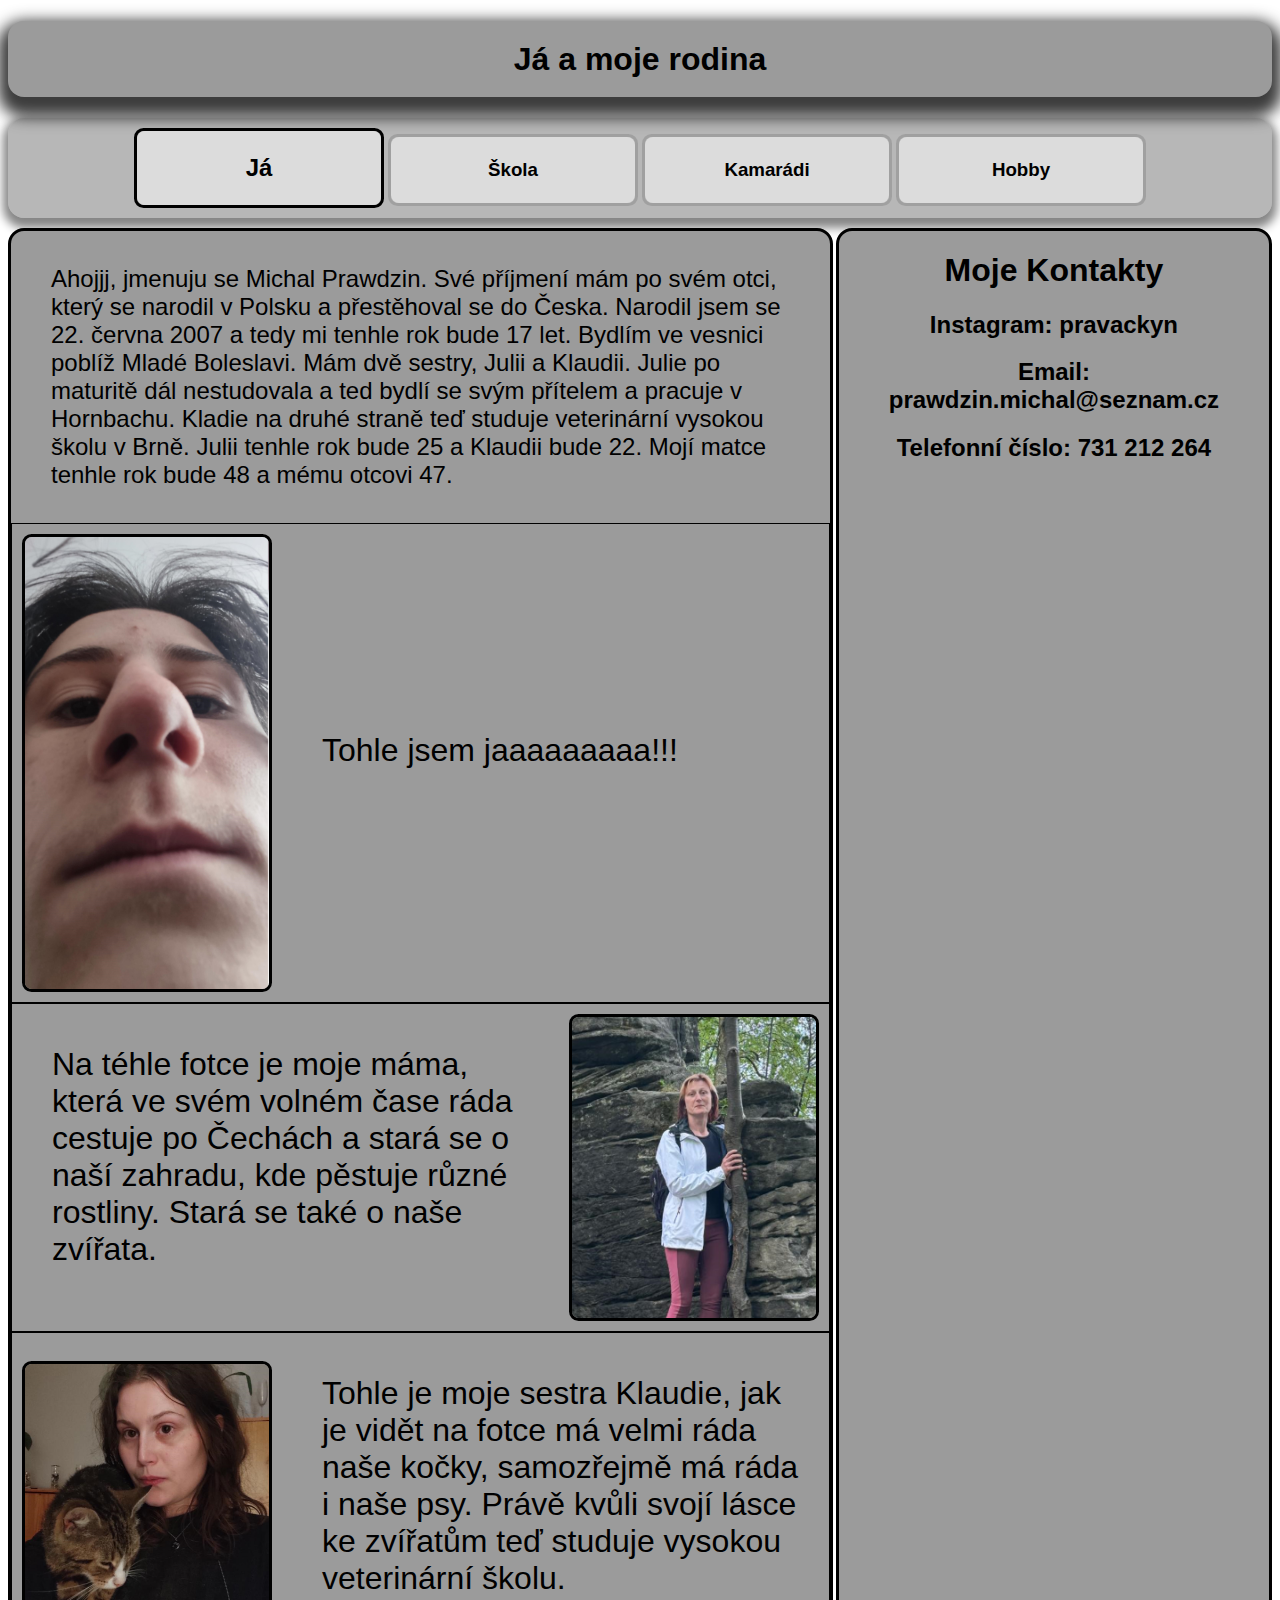
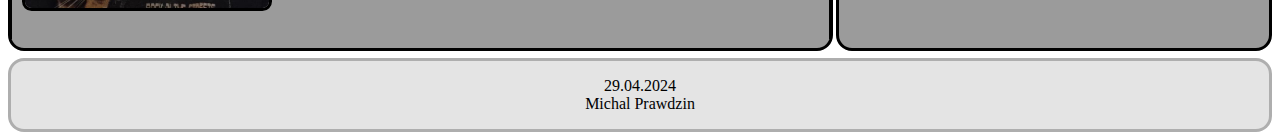
<file: index.html>
<!DOCTYPE html>
<html lang="cs">
<head>
    <meta charset="UTF-8">
    <meta name="viewport" content="width=device-width, initial-scale=1.0">
    <title>Web o Mišákovi</title>
    <link rel="stylesheet" href="styles2.css">
</head>
<body>
<div class="obal">
    <header><h1 style="text-align: center; padding: 0.6em;">Já a moje rodina</h1></header>
            <nav>
                <ul>
                    <li style="border: solid;"><a href="index.html"><h2>Já</h2></a></li>
                    <li><a href="skola.html"><h3>Škola</h3></a></li>
                    <li><a href="kamaradi.html"><h3>Kamarádi</h3></a></li>
                    <li><a href="konicky.html"><h3>Hobby</h3></a></li>
                </ul>
            </nav> 
        <div class="obal2">
            <div class="vlevo" style="flex-direction: column;">
                <div class="odstavec1"><p style="padding: 10px; padding-left: 30px; font-size: x-large;">Ahojjj, jmenuju se Michal Prawdzin. Své příjmení mám po svém otci, který se narodil v Polsku a přestěhoval se do Česka. Narodil jsem se 22. června 2007 a tedy mi tenhle rok bude 17 let. Bydlím ve vesnici poblíž Mladé Boleslavi. Mám dvě sestry, Julii a Klaudii. Julie po maturitě dál nestudovala a ted bydlí se svým přítelem a pracuje v Hornbachu. Kladie na druhé straně teď studuje veterinární vysokou školu v Brně. Julii tenhle rok bude 25 a Klaudii bude 22. Mojí matce tenhle rok bude 48 a mému otcovi 47. </p></div>
                <div class="radek1"><div class="obrazek"><img src="ja.png" style="margin: 10px;"></div><div class="odstavec1"><p class="p1">Tohle jsem jaaaaaaaaa!!!</p></div></div>
                <div class="radek2"><div class="odstavec1"><p style="padding: 10px; padding-left: 30px; font-size: xx-large;">Na téhle fotce je moje máma, která ve svém volném čase ráda cestuje po Čechách a stará se o naší zahradu, kde pěstuje různé rostliny. Stará se také o naše zvířata.</p></div><div class="obrazek"><img src="mamka.png" style="margin: 10px;"></div></div>
                <div class="radek1" style="border-bottom: none;"><div class="obrazek"><img src="klaudie.png" style="margin: 10px;"></div><div class="odstavec1"><p style="padding: 10px; padding-left: 30px; font-size: xx-large;">Tohle je moje sestra Klaudie, jak je vidět na fotce má velmi ráda naše kočky, samozřejmě má ráda i naše psy. Právě kvůli svojí lásce ke zvířatům teď studuje vysokou veterinární školu.</p></div></div>
            </div>
            <div class="vpravo">
                <div class="kontakty">
                    <h1>Moje Kontakty</h1>
                    <h2>Instagram: pravackyn</h2>
                    <h2>Email: prawdzin.michal@seznam.cz</h2>
                    <h2>Telefonní číslo: 731 212 264</h2>
                </div>
            </div>
        </div>
    <footer>29.04.2024<br>
            Michal Prawdzin
    </footer>
</div>
</body>
</html>
</file>
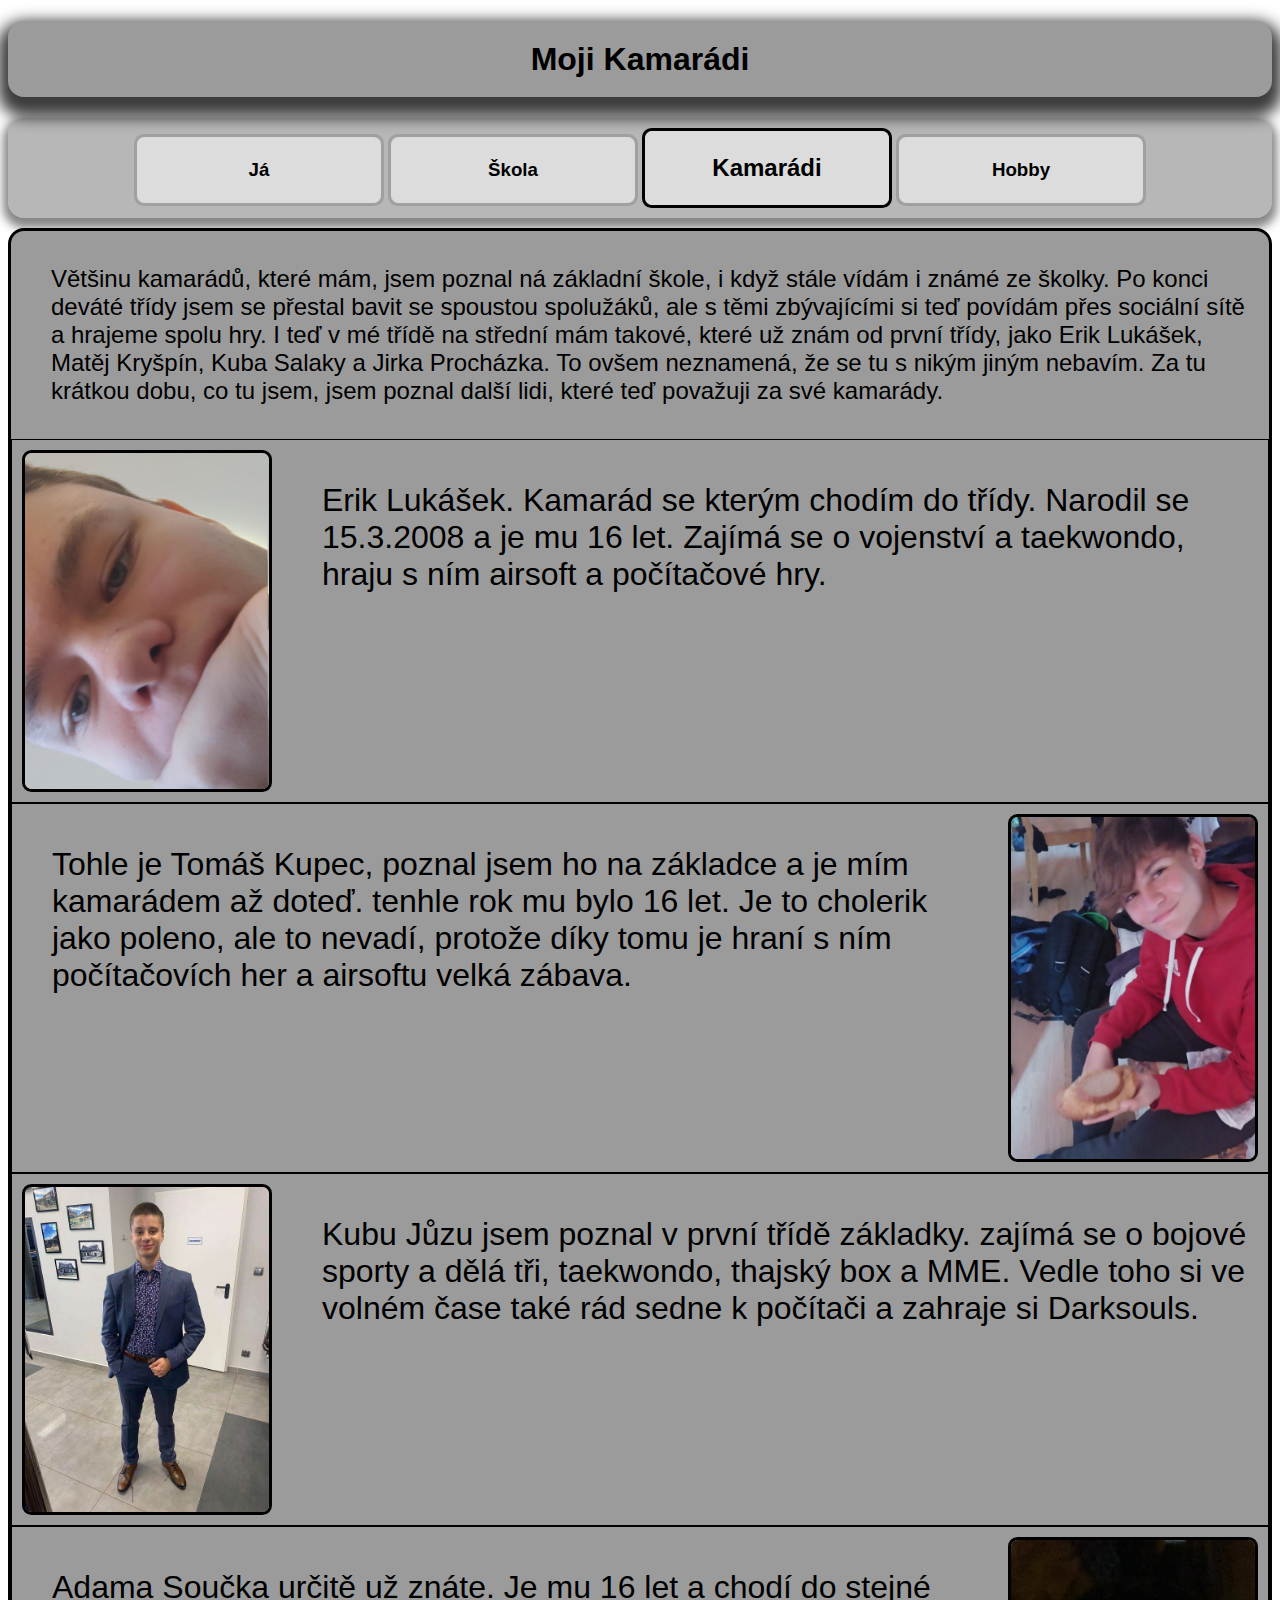
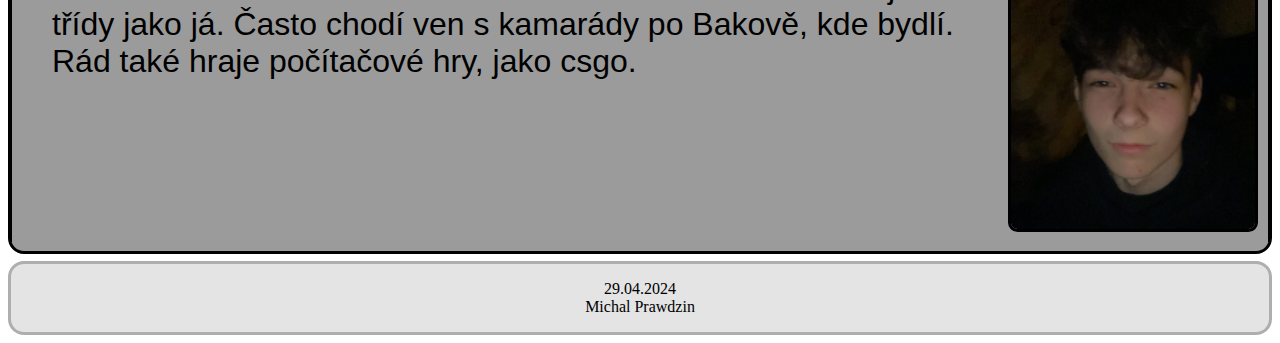
<file: kamaradi.html>
<!DOCTYPE html>
<html lang="cs">
<head>
    <meta charset="UTF-8">
    <meta name="viewport" content="width=device-width, initial-scale=1.0">
    <title>Web o Mišákovi</title>
    <link rel="stylesheet" href="styles2.css">
    <style>
        img{
            width: 250px;
        }
        @media screen and (min-width: 750px) {
            img{
                width: 250px;
                padding: 0;
                margin: 0;
            }
        }

    </style>
</head>
<body>
<div class="obal">
    <header><h1 style="text-align: center; padding: 0.6em;">Moji Kamarádi</h1></header>
            <nav>
                <ul>
                    <li><a href="index.html"><h3>Já</h3></a></li>
                    <li><a href="skola.html"><h3>Škola</h3></a></li>
                    <li style="border: solid;"><a href="kamaradi.html"><h2>Kamarádi</h2></a></li>
                    <li><a href="konicky.html"><h3>Hobby</h3></a></li>
                </ul>
            </nav>
            <div class="vlevo" style="flex-direction: column;">
                <div class="odstavec1"><p style="padding: 10px; padding-left: 30px; font-size: x-large;">Většinu kamarádů, které mám, jsem poznal ná základní škole, i když stále vídám i známé ze školky. Po konci deváté třídy jsem se přestal bavit se spoustou spolužáků, ale s těmi zbývajícími si teď povídám přes sociální sítě a hrajeme spolu hry. I teď v mé třídě na střední mám takové, které už znám od první třídy, jako Erik Lukášek, Matěj Kryšpín, Kuba Salaky a Jirka Procházka. To ovšem neznamená, že se tu s nikým jiným nebavím. Za tu krátkou dobu, co tu jsem, jsem poznal další lidi, které teď považuji za své kamarády.</p>
                </div>              
                <div class="radek1"><div class="obrazek"><img src="kamarad1.png" style="margin: 10px;"></div><div class="odstavec1"><p style="padding: 10px; padding-left: 30px; font-size: xx-large;">Erik Lukášek. Kamarád se kterým chodím do třídy. Narodil se 15.3.2008 a je mu 16 let. Zajímá se o vojenství a taekwondo, hraju s ním airsoft a počítačové hry.</p></div></div>
                <div class="radek2"><div class="odstavec1"><p style="padding: 10px; padding-left: 30px; font-size: xx-large;">Tohle je Tomáš Kupec, poznal jsem ho na základce a je mím kamarádem až doteď. tenhle rok mu bylo 16 let. Je to cholerik jako poleno, ale to nevadí, protože díky tomu je hraní s ním počítačovích her a airsoftu velká zábava.</p></div><div class="obrazek"><img src="kamarad4.png" style="margin: 10px;"></div></div>
                <div class="radek1"><div class="obrazek"><img src="kamarad3.png" style="margin: 10px;"></div><div class="odstavec1"><p style="padding: 10px; padding-left: 30px; font-size: xx-large;">Kubu Jůzu jsem poznal v první třídě základky. zajímá se o bojové sporty a dělá tři, taekwondo, thajský box a MME. Vedle toho si ve volném čase také rád sedne k počítači a zahraje si Darksouls.</p></div></div>
                <div class="radek2" style="border-bottom: none;"><div class="odstavec1"><p style="padding: 10px; padding-left: 30px; font-size: xx-large;">Adama Součka určitě už znáte. Je mu 16 let a chodí do stejné třídy jako já. Často chodí ven s kamarády po Bakově, kde bydlí. Rád také hraje počítačové hry, jako csgo.</p></div><div class="obrazek"><img src="kamarad2.png" style="margin: 10px;"></div></div>
            </div>
    <footer>29.04.2024<br>
            Michal Prawdzin
    </footer>
</div>
</body>
</html>
</file>
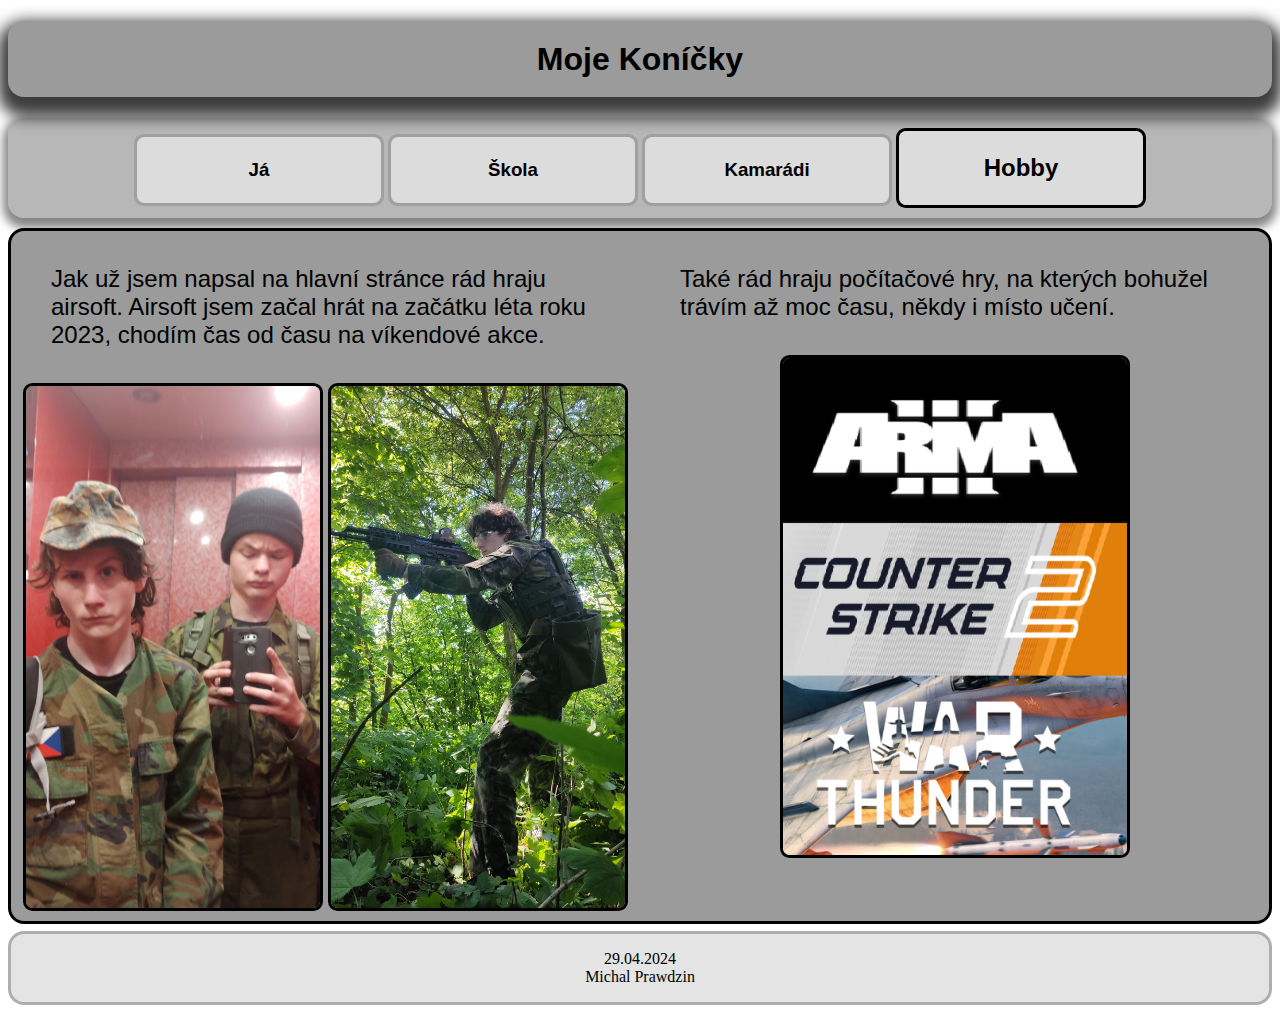
<file: konicky.html>
<!DOCTYPE html>
<html lang="cs">
<head>
    <meta charset="UTF-8">
    <meta name="viewport" content="width=device-width, initial-scale=1.0">
    <title>Web o Mišákovi</title>
    <link rel="stylesheet" href="styles.css">
</head>
<body>
<div class="obal">
    <header><h1 style="text-align: center; padding: 0.6em;">Moje Koníčky</h1></header>
        <nav>
            <ul>
                <li><a href="index.html"><h3>Já</h3></a></li>
                <li><a href="skola.html"><h3>Škola</h3></a></li>
                <li><a href="kamaradi.html"><h3>Kamarádi</h3></a></li>
                <li style="border: solid;"><a href="konicky.html"><h2>Hobby</h2></a></li>
            </ul>
        </nav> 
        <div class="vlevo">
                <div class="odstavec1"><p style="padding: 10px; padding-left: 30px; font-size: x-large;">Jak už jsem napsal na hlavní stránce rád hraju airsoft. Airsoft jsem začal hrát na začátku léta roku 2023, chodím čas od času na víkendové akce. </p>
                <div class="obrazek1"><img src="airsoft1.png"><img src="airsoft2.png"></div>
                </div>
                <div class="odstavec2"><p style="padding: 10px; padding-left: 30px; font-size: x-large;">Také rád hraju počítačové hry, na kterých bohužel trávím až moc času, někdy i místo učení. </p>
                <img src="hry.png" style="width: 350px;">
                </div>
        </div>
    <footer>29.04.2024<br>
            Michal Prawdzin
    </footer>
</div>
</body>
</html>
</file>
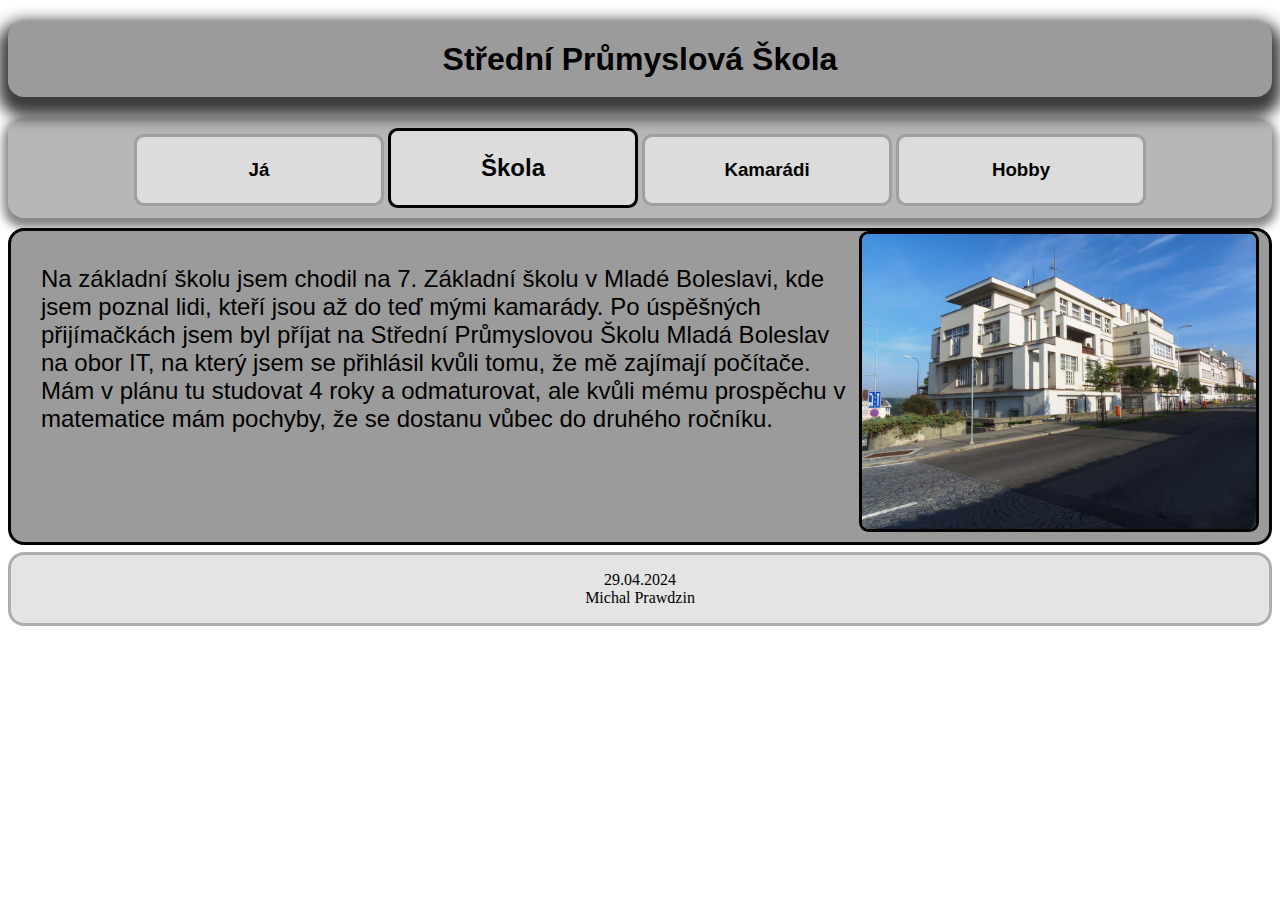
<file: skola.html>
<!DOCTYPE html>
<html lang="cs">
<head>
    <meta charset="UTF-8">
    <meta name="viewport" content="width=device-width, initial-scale=1.0">
    <title>Web o Mišákovi</title>
    <link rel="stylesheet" href="styles2.css">
    <style>
        img{
            width: 50%;
        }
        @media screen and (min-width: 665px) {
            img{
                width: 400px;
            }
        }
    </style>
</head>
<body>
<div class="obal">
    <header><h1 style="text-align: center; padding: 0.6em;">Střední Průmyslová Škola</h1></header>
        <nav>
            <ul>
                <li><a href="index.html"><h3>Já</h3></a></li>
                <li style="border: solid;"><a href="skola.html"><h2>Škola</h2></a></li>
                <li><a href="kamaradi.html"><h3>Kamarádi</h3></a></li>
                <li><a href="konicky.html"><h3>Hobby</h3></a></li>
            </ul>
        </nav> 
    <div class="vlevo">
        <p style="padding: 10px; padding-left: 30px; font-size: x-large;">Na základní školu jsem chodil na 7. Základní školu v Mladé Boleslavi, kde jsem poznal lidi, kteří jsou až do teď mými kamarády. Po úspěšných přijímačkách jsem byl příjat na Střední Průmyslovou Školu Mladá Boleslav na obor IT, na který jsem se přihlásil kvůli tomu, že mě zajímají počítače. Mám v plánu tu studovat 4 roky a odmaturovat, ale kvůli mému prospěchu v matematice mám pochyby, že se dostanu vůbec do druhého ročníku.</p>
        <div class="obrazek1" style="padding-right: 10px;"><img src="spsmb.png" style="margin-top: 100px; margin: auto;"></div>
    </div>
    <footer>29.04.2024<br>
            Michal Prawdzin
    </footer>
</div>
</body>
</html>
</file>
<file: styles2.css>
*{
    box-sizing: border-box;
    }
    p{
    font-family: 'Segoe UI', Tahoma, Geneva, Verdana, sans-serif;
    font-size: medium;
    font-weight: 500;
    }
    h1{
    font-family: 'Segoe UI', Tahoma, Geneva, Verdana, sans-serif; text-align: center;
    }
    h2{
    font-family: 'Segoe UI', Tahoma, Geneva, Verdana, sans-serif;
    padding-top: 0;
    }
    .obal{
    border-radius: 0.6em;
    margin: auto;  
    }
    header{
        font-family: 'Segoe UI', Tahoma, Geneva, Verdana, sans-serif;
        background-color: rgb(155, 155, 155);
        text-align: center;
        box-shadow: 0px 10px 15px 10px rgb(61, 61, 61);
        border-radius: 1em;
    }
    .obal2{
        display: flex;
        flex-direction: column;

    }
    .vlevo{
        background-color: rgb(155, 155, 155);
        display: inline-block;
        display: flex;
        border-radius: 1em;
        flex-direction: column;
        border: solid;
        padding-bottom: 0.6em;
    }
    .vpravo{
        background-color: rgb(155, 155, 155);
        border-radius: 1em;
        text-align: center;
        margin: 0px;
        border: solid;
        margin-top: 0.2em;
    }
    .kontakty{
        padding-left: 50px;
        padding-right:50px;
    }
    footer{
        background-color: #e4e4e4;
        padding: 1em;
        text-align: center;
        border-radius: 1em;
        border: solid rgba(128, 128, 128, 0.541);
        margin-top: 7px;
    }
    nav{
        background-color: rgba(0, 0, 0, 0.281);
        border-radius: 1em;
        margin-bottom: 10px;
        box-shadow: 0px 5px 10px 5px rgba(0, 0, 0, 0.479);
    }
    nav ul{
        list-style-type: none;
        padding: 0.6em;
        margin: 0em;
        text-align: center;
    }
    nav ul li{
        width: auto;
        border: solid rgba(0, 0, 0, 0.123);
        border-radius: 0.6em;
    }
    nav ul li a{
        display:block;
        background-color: gainsboro;
        font-family: 'Segoe UI', Tahoma, Geneva, Verdana, sans-serif;
        text-decoration: none;
        text-align: center;
        padding-top: 0.2em;
        padding-bottom: 0.2em;
        color: rgb(0, 0, 0);
        border-radius: 0.5em;
    }
    a:hover{
        background-color: rgba(66, 66, 66, 0.432);
    }
    img{
        display: block;
        margin: 10px;
        width: 250px;
        border-radius: 0.6em;
        border: solid;
    }
    .obrazek{
        width: auto;
        display: flex;
        flex-direction: row;
        margin: auto;
    }
    .radek1{
        width: 100%;
        display: flex;
        flex-direction: column-reverse;
        margin: auto;
        border: solid 0.5px;
    }
    .radek2{
        width: 100%;
        display: flex;
        flex-direction: column;
        margin: auto;
        border: solid 0.5px;
    }
    .obrazky{
        flex-direction: column;
        display: flex;
    }
    .odstavec1{
        width: 100%;

        padding-left: 10px;
        padding-right: 10px;
    }
    .p1{
        padding: 10px; 
        padding-left: 30px; 
        font-size: xx-large; 
        text-align: center; 
        padding-top: 0em;
    }
    @media screen and (min-width: 1200px) {
        nav ul li{
            display: inline-block;
        }     
        h1{
            text-align: center;
        }
        .obal2{
            flex-direction: row;
        }
        .vlevo{
            flex-direction: row;
        }
        .vpravo{
            margin-left: 0.2em;
            margin-top: 0px;
        }
        nav ul li{
            width: 250px;
        }
        .obrazky{
            flex-direction: row;
        }
        .obrazek{
            margin: auto;
        }
        .radek1{
            flex-direction: row;
        }
        .radek2{
            flex-direction: row;
        }
        .p1{
            padding: 10px; 
            padding-left: 30px; 
            font-size: xx-large; 
            text-align: left; 
            padding-top: 5.5em;
        }
    }
</file>
<file: styles.css>
*{
    box-sizing: border-box;
    }
    p{
    font-family: 'Segoe UI', Tahoma, Geneva, Verdana, sans-serif;
    font-size: medium;
    font-weight: 500;
    }
    h2{
    font-family: 'Segoe UI', Tahoma, Geneva, Verdana, sans-serif;
    }
    h3{
    font-family: 'Segoe UI', Tahoma, Geneva, Verdana, sans-serif;
    }
    .obal{
    border-radius: 0.6em;
    margin: auto;  
    }
    header{
        font-family: 'Segoe UI', Tahoma, Geneva, Verdana, sans-serif;
        background-color: rgb(155, 155, 155);
        text-align: center;
        box-shadow: 0px 10px 15px 10px rgb(61, 61, 61);
        border-radius: 1em;
    }
    .obal2{
        display: flex;
        flex-direction: column;
        padding-bottom: 0.6em;

    }
    .vlevo{
        background-color: rgb(155, 155, 155);
        display: inline-block;
        display: flex;
        border-radius: 1em;
        flex-direction: column;
        border: solid;
        padding-bottom: 0.6em;
    }
    .vpravo{
        background-color: rgb(155, 155, 155);
        border-radius: 1em;
        text-align: center;
    }
    .kontakty{
        padding-left: 50px;
        padding-right:50px;
    }
    footer{
        background-color: #e4e4e4;
        padding: 1em;
        text-align: center;
        border-radius: 1em;
        border: solid rgba(128, 128, 128, 0.541);
        margin-top: 7px;
    }
    nav{
        background-color: rgba(0, 0, 0, 0.281);
        border-radius: 1em;
        margin-bottom: 10px;
        box-shadow: 0px 5px 10px 5px rgba(0, 0, 0, 0.479);
    }
    nav ul{
        list-style-type: none;
        padding: 0.6em;
        margin: 0em;
        text-align: center;
    }
    nav ul li{
        width: auto;
        border: solid rgba(0, 0, 0, 0.123);
        border-radius: 0.6em;
    }
    nav ul li a{
        display:block;
        background-color: gainsboro;
        font-family: 'Segoe UI', Tahoma, Geneva, Verdana, sans-serif;
        text-decoration: none;
        text-align: center;
        padding-top: 0.2em;
        padding-bottom: 0.2em;
        color: rgb(0, 0, 0);
        border-radius: 0.5em;
    }
    a:hover{
        background-color: rgba(66, 66, 66, 0.432);
    }   
    .odstavec1{
        width: 100%;
        padding-left: 10px;
        padding-right: 10px;
        flex-direction: row;
    }
    .odstavec2{
        width: 100%;
        padding-right: 10px;
        padding-left: 10px;
        flex-direction: row;
    }
    img{
        display: block;
        margin: auto;
        border-radius: 0.6em;
        border: solid;
        width: 50%;
    }
    .obrazek1{
        width: 100%;
        display: flex;
        flex-direction: row;
        margin: auto;
    }
    @media screen and (min-width: 1000px) {
        nav ul li{
            display: inline-block;
        }     
        h1{
            text-align: left;
        }
        .obal2{
            flex-direction: row;
        }
        .vlevo{
            flex-direction: row;
        }
        .odstavec1{
            width: 50%;
        }
        .odstavec2{
            width: 50%;
        }
        nav ul li{
            width: 250px;
        }
    }
    @media screen and (min-width: 665px) {
        img{
            width: 300px;
        }
    }
</file>
